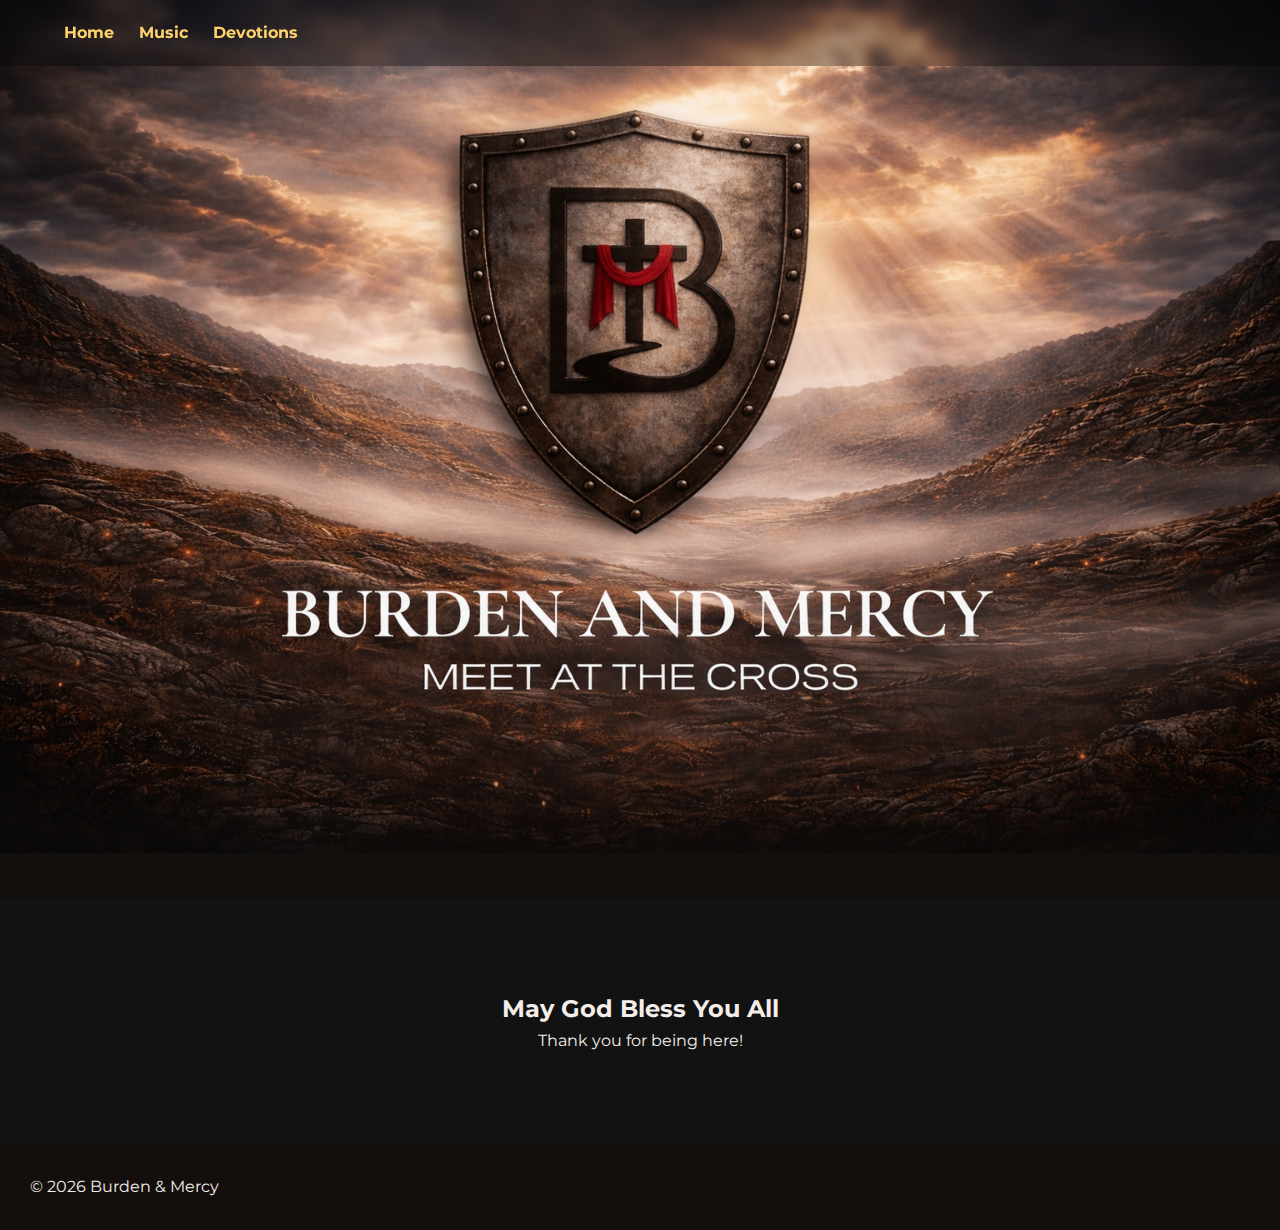
<file: index.html>
<!DOCTYPE html>
<html lang="en">
<head>
<link rel="icon" type="image/png" sizes="16x16" href="fav16x16.png">
<link rel="icon" type="image/png" sizes="32x32" href="fav32x32.png">
<link rel="icon" type="image/png" sizes="48x48" href="fav48x48.png">


<meta name="theme-color" content="#1A4766">
<meta charset="UTF-8" />
<meta name="viewport" content="width=device-width, initial-scale=1.0" />
<title>Burden and Mercy</title>

<link href="https://fonts.googleapis.com/css2?family=Montserrat:wght@300;600&display=swap" rel="stylesheet">
<link rel="stylesheet" href="style.css">
</head>
<body>

<header class="sub-header">
  <nav>
    <div class="menu-toggle" id="menu-toggle">☰</div>
    <ul id="nav-links">
      <li><a href="index.html">Home</a></li>
      <li><a href="music.html">Music</a></li>
      <li><a href="devotions.html">Devotions</a></li>
    </ul>
  </nav>
</header>

<section id="mission">
  <h2>May God Bless You All</h2>
  <p class="mission-text">
    Thank you for being here!
  </p>
</section>

<footer>
  <p>© 2026 Burden & Mercy</p>
</footer>

<script src="script.js"></script>
</body>
</html>
</file>
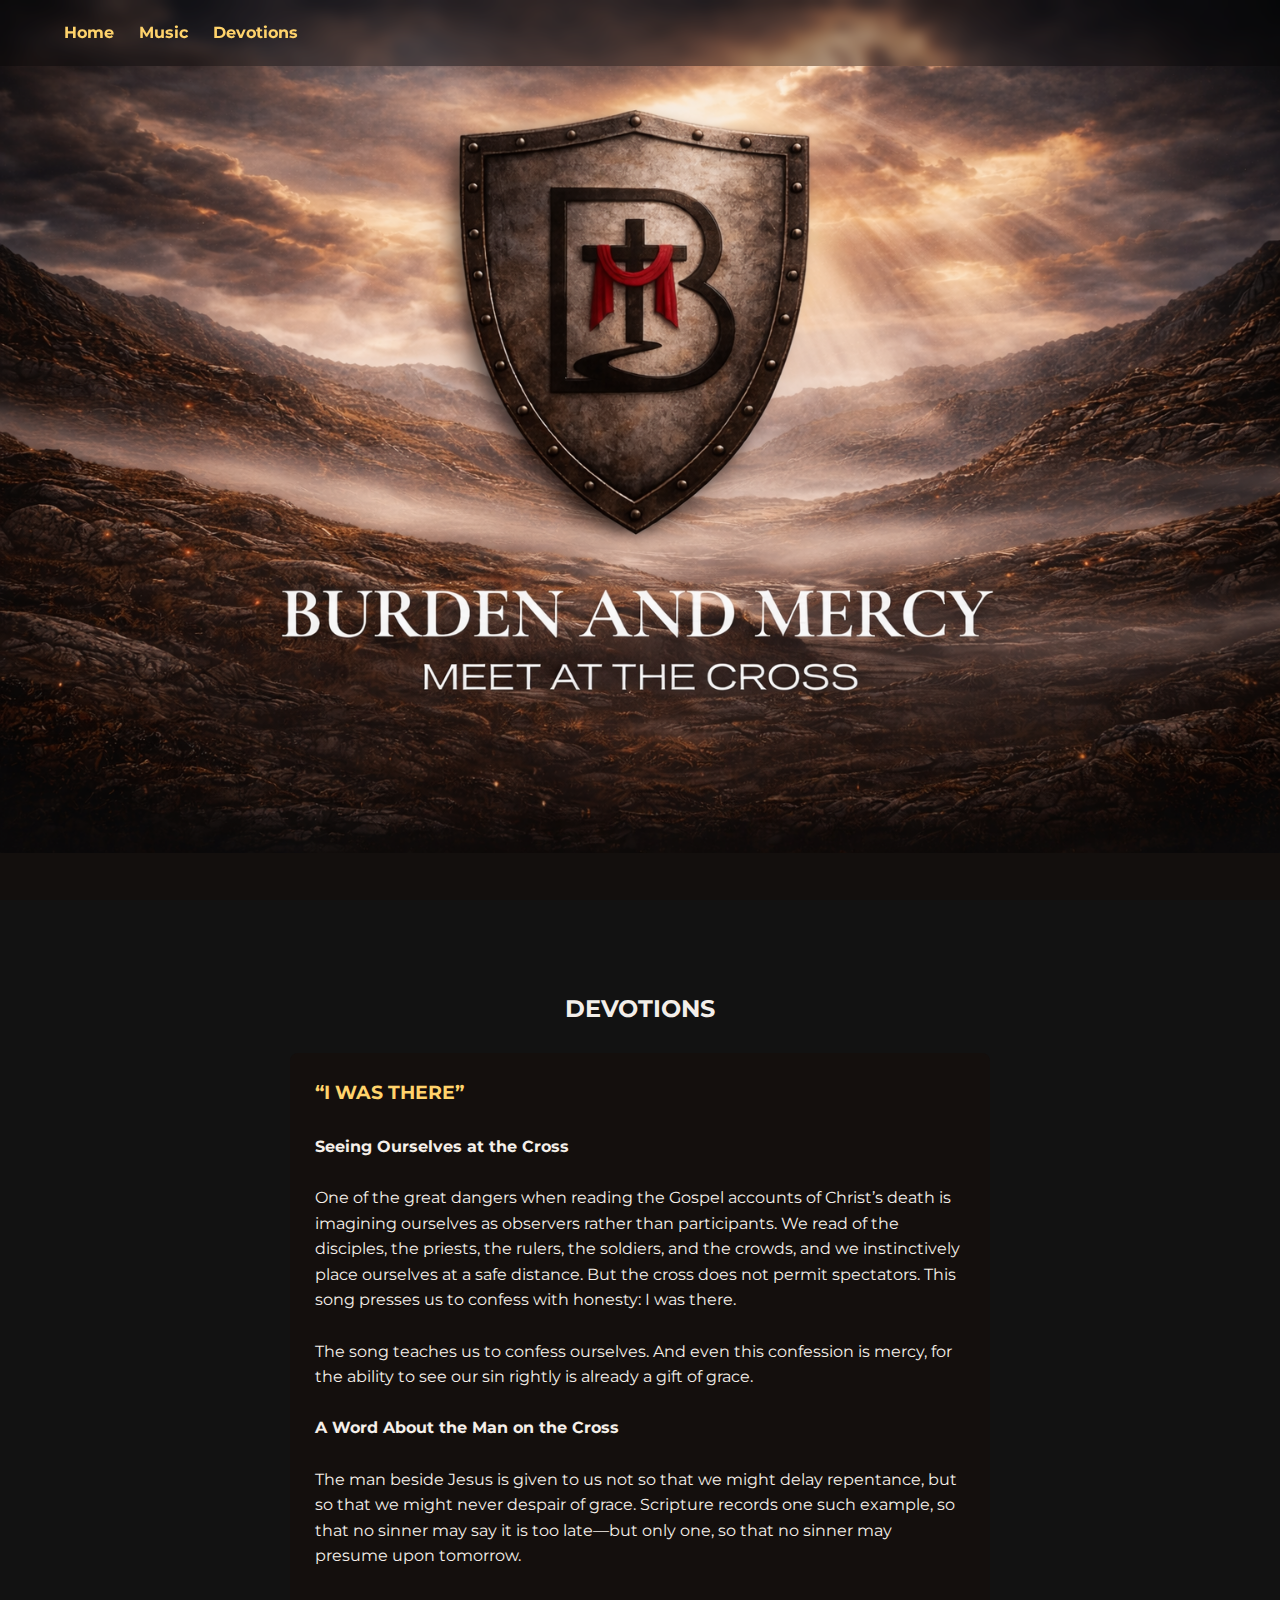
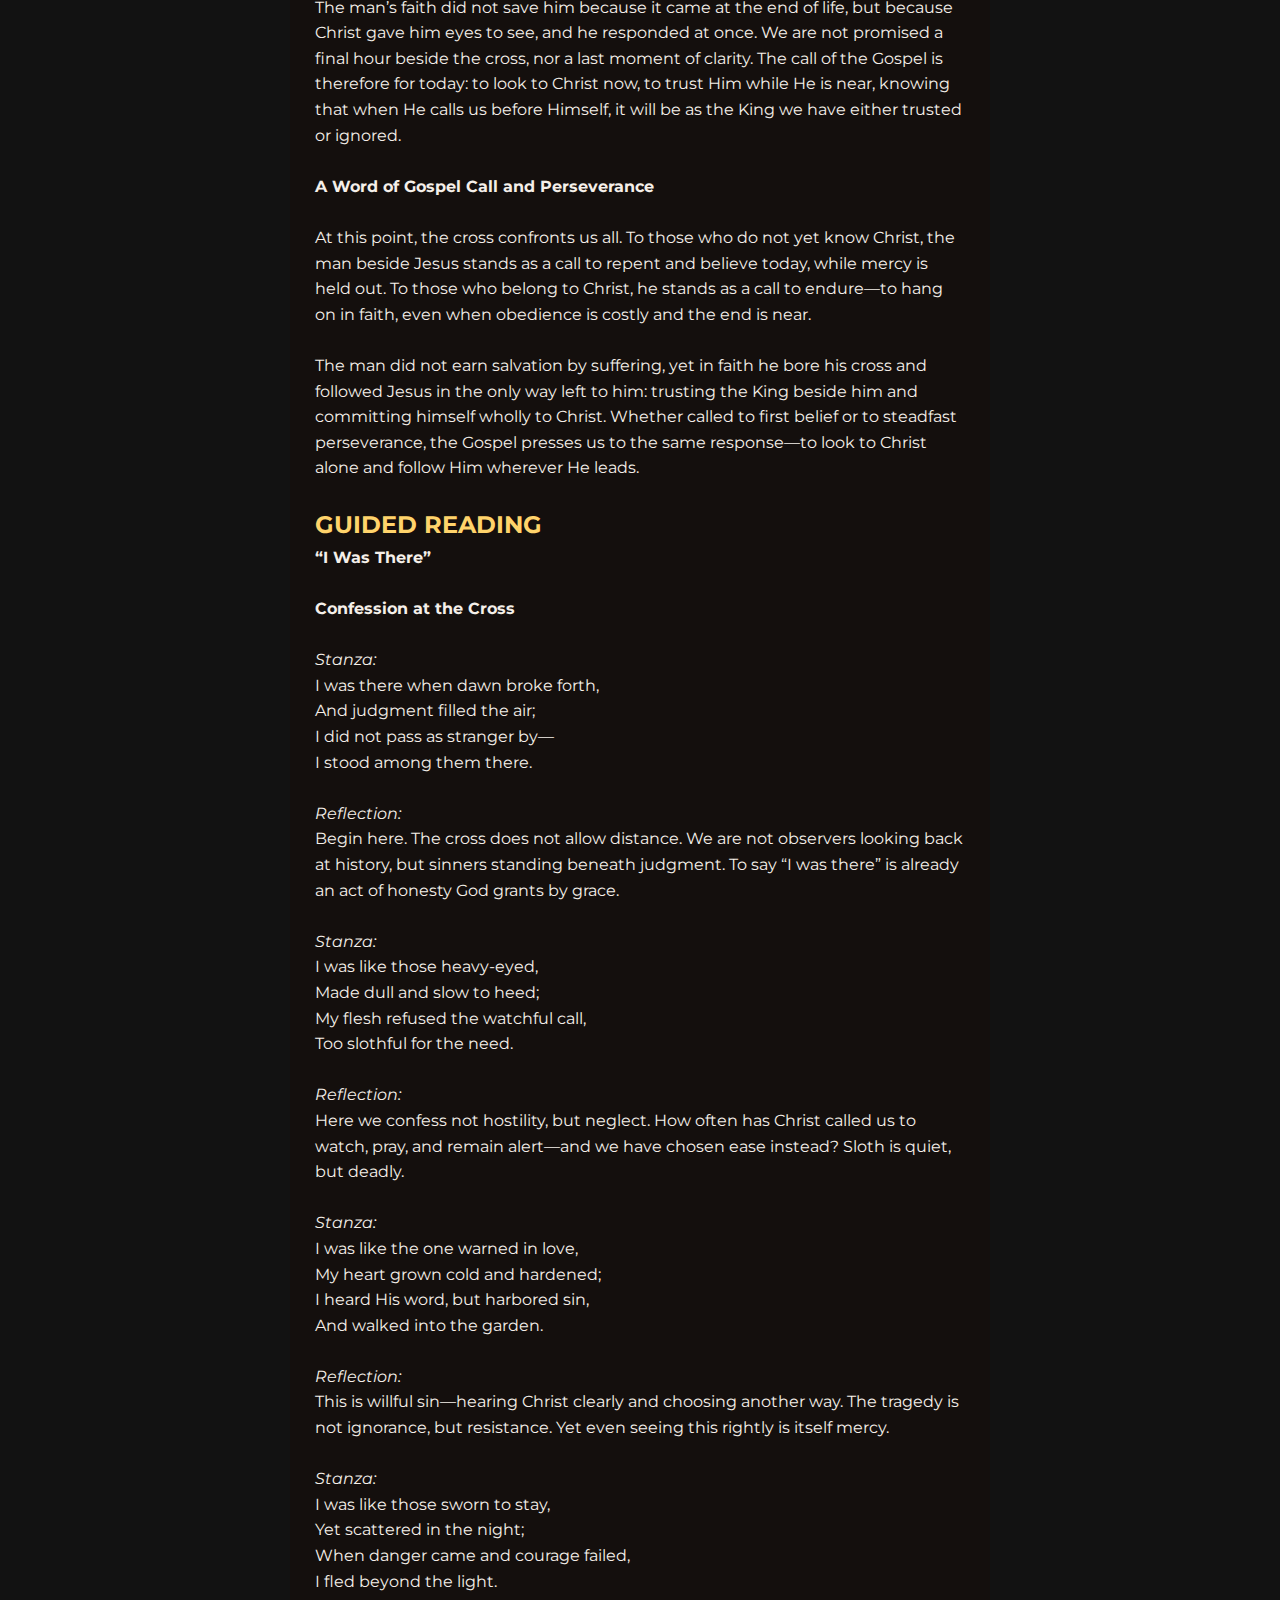
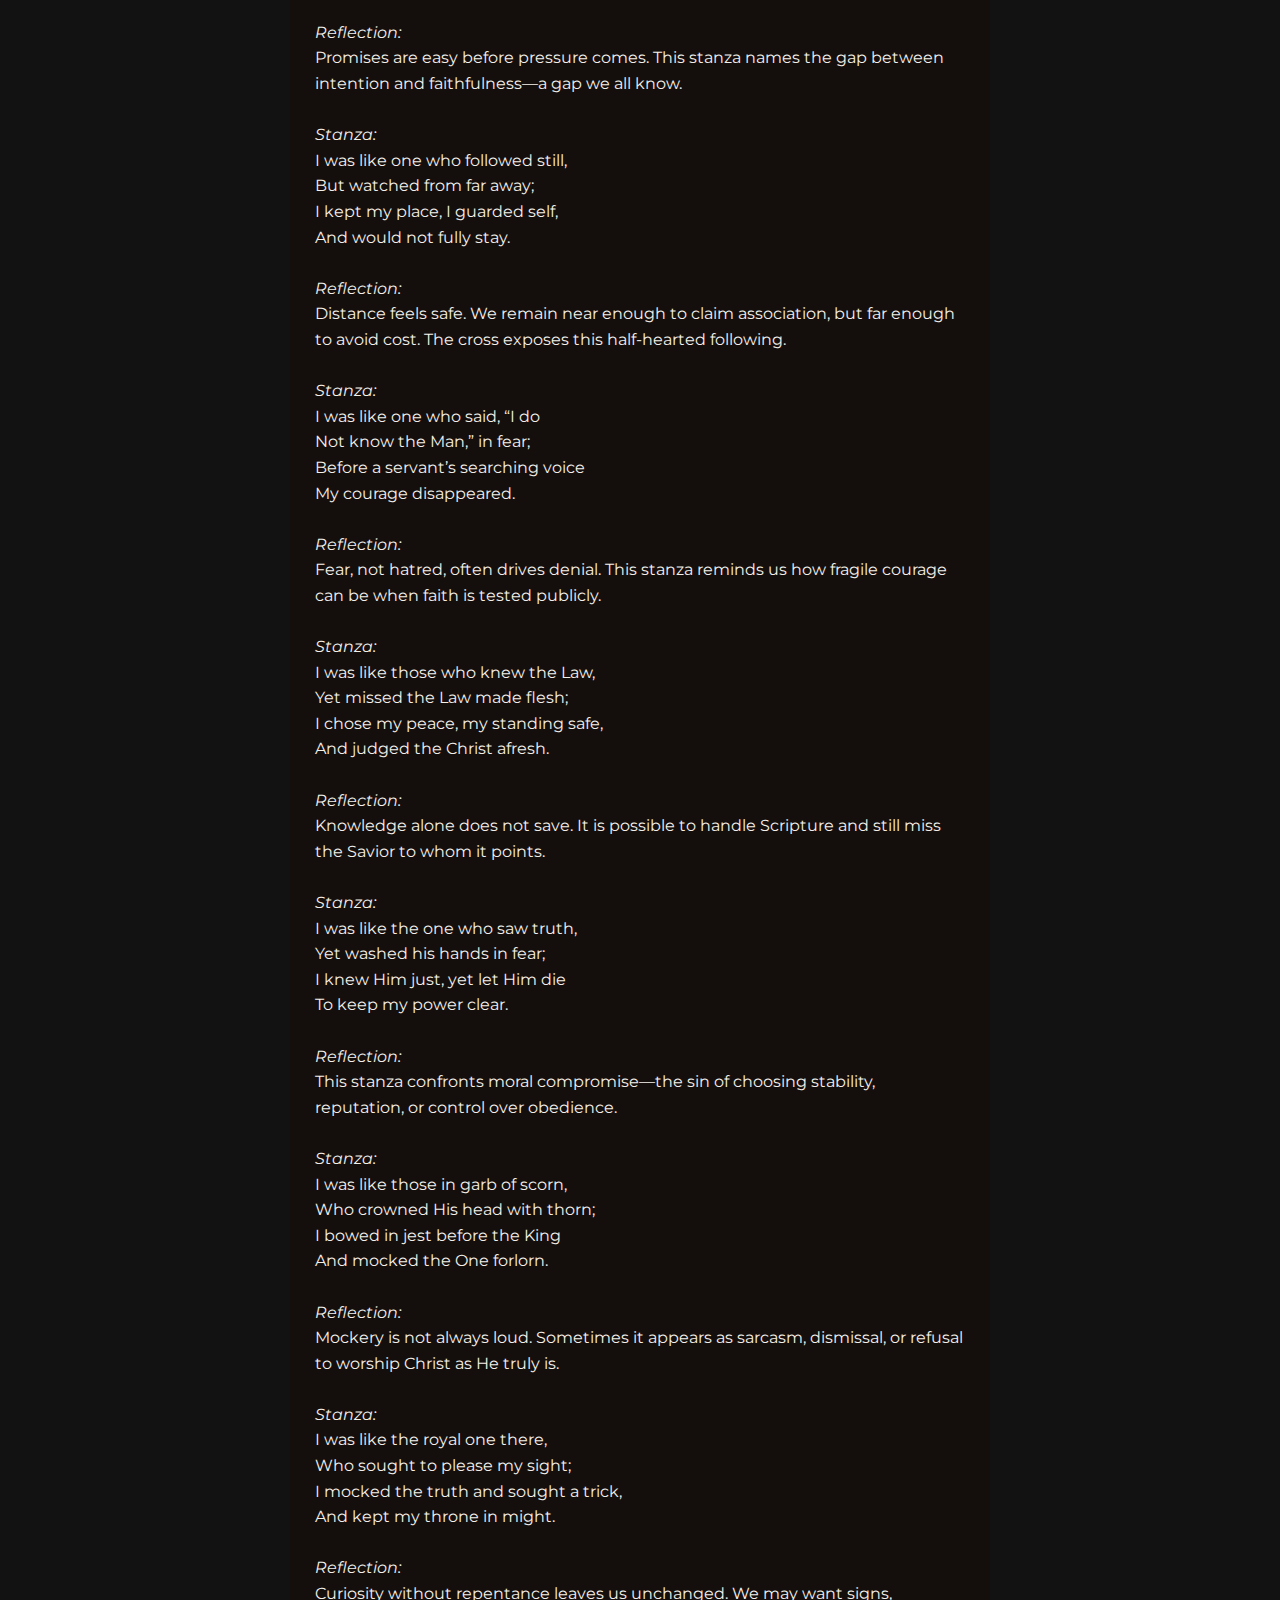
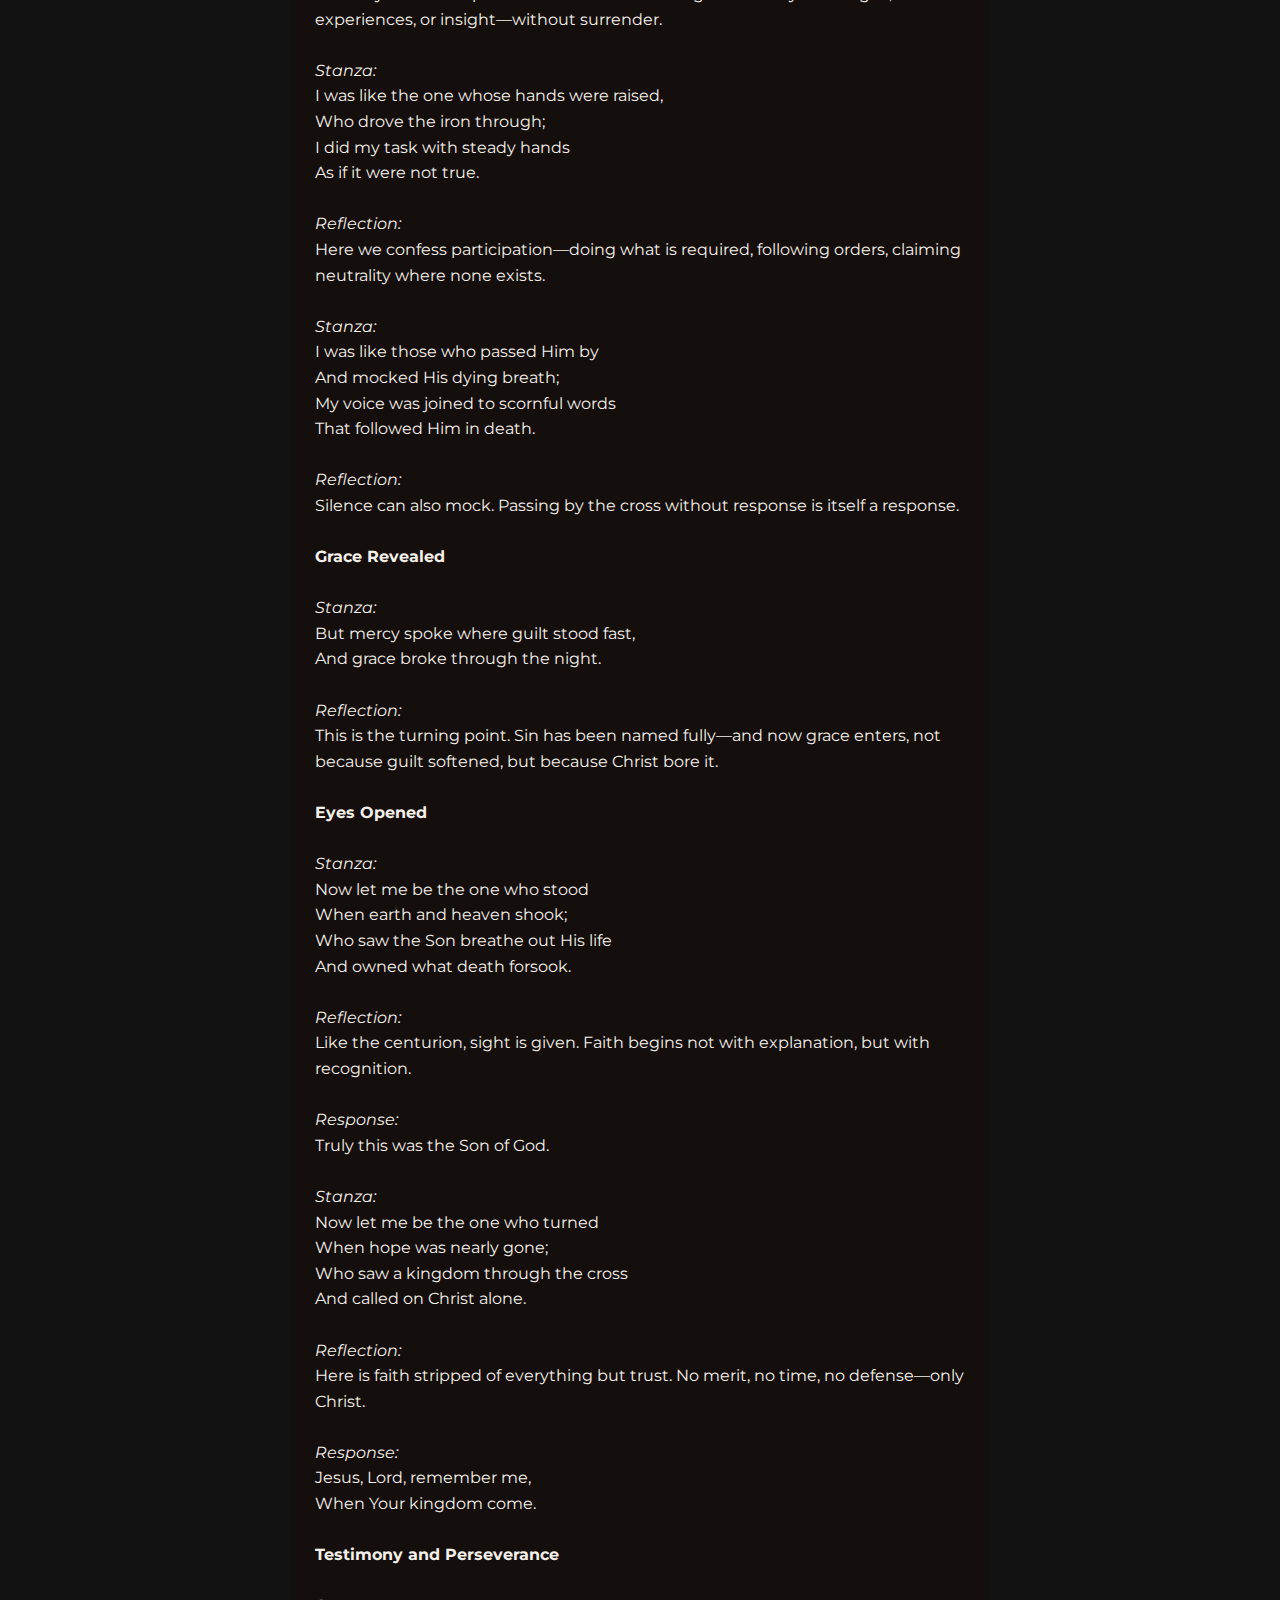
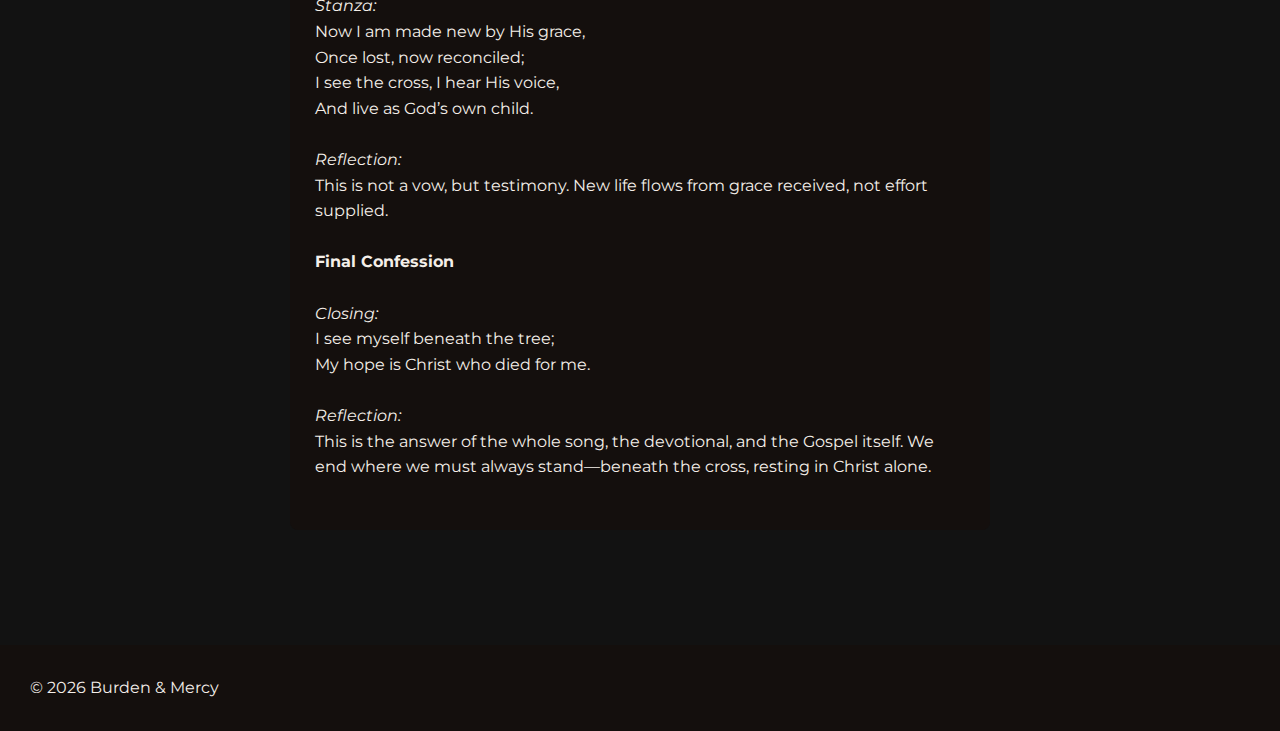
<file: devotions.html>
<!DOCTYPE html>
<html lang="en">
<head>
<link rel="icon" type="image/png" sizes="16x16" href="fav16x16.png">
<link rel="icon" type="image/png" sizes="32x32" href="fav32x32.png">
<link rel="icon" type="image/png" sizes="48x48" href="fav48x48.png">

<meta charset="UTF-8" />
<meta name="viewport" content="width=device-width, initial-scale=1.0" />
<title>Devotions | Burden and Mercy</title>

<link href="https://fonts.googleapis.com/css2?family=Montserrat:wght@300;600&display=swap" rel="stylesheet">
<link rel="stylesheet" href="style.css">
</head>
<body>
<div id="bg"></div>

<header class="sub-header">
  <nav>
    <div class="menu-toggle" id="menu-toggle">☰</div>
    <ul id="nav-links">
      <li><a href="index.html">Home</a></li>
      <li><a href="music.html">Music</a></li>
      <li><a href="devotions.html">Devotions</a></li>
    </ul>
  </nav>
</header>

<section>
  <h2>DEVOTIONS</h2>

<div class="devotion">
  <h3>“I WAS THERE”</h3><br>

  <p><strong>Seeing Ourselves at the Cross</strong></p><br>
  <p>
  One of the great dangers when reading the Gospel accounts of Christ’s death is imagining ourselves as observers rather than participants. We read of the disciples, the priests, the rulers, the soldiers, and the crowds, and we instinctively place ourselves at a safe distance. But the cross does not permit spectators. This song presses us to confess with honesty: I was there.
  </p><br>

  <p>
  The song teaches us to confess ourselves. And even this confession is mercy, for the ability to see our sin rightly is already a gift of grace.
  </p><br>


  <p><strong>A Word About the Man on the Cross</strong></p><br>
  <p>
  The man beside Jesus is given to us not so that we might delay repentance, but so that we might never despair of grace. Scripture records one such example, so that no sinner may say it is too late—but only one, so that no sinner may presume upon tomorrow.
  </p><br>

  <p>
  The man’s faith did not save him because it came at the end of life, but because Christ gave him eyes to see, and he responded at once. We are not promised a final hour beside the cross, nor a last moment of clarity. The call of the Gospel is therefore for today: to look to Christ now, to trust Him while He is near, knowing that when He calls us before Himself, it will be as the King we have either trusted or ignored.
  </p><br>


  <p><strong>A Word of Gospel Call and Perseverance</strong></p><br>
  <p>
  At this point, the cross confronts us all. To those who do not yet know Christ, the man beside Jesus stands as a call to repent and believe today, while mercy is held out. To those who belong to Christ, he stands as a call to endure—to hang on in faith, even when obedience is costly and the end is near.
  </p><br>

  <p>
  The man did not earn salvation by suffering, yet in faith he bore his cross and followed Jesus in the only way left to him: trusting the King beside him and committing himself wholly to Christ. Whether called to first belief or to steadfast perseverance, the Gospel presses us to the same response—to look to Christ alone and follow Him wherever He leads.
  </p><br>

<h2>GUIDED READING</h2>

  <p><strong> “I Was There”</strong></p><br>

  <p><strong>Confession at the Cross</strong></p><br>

  <p><em>Stanza:</em></p>
  <p>
  I was there when dawn broke forth,<br>
  And judgment filled the air;<br>
  I did not pass as stranger by—<br>
  I stood among them there.
  </p><br>

  <p><em>Reflection:</em></p>
  <p>
  Begin here. The cross does not allow distance. We are not observers looking back at history, but sinners standing beneath judgment. To say “I was there” is already an act of honesty God grants by grace.
  </p><br>


  <p><em>Stanza:</em></p>
  <p>
  I was like those heavy-eyed,<br>
  Made dull and slow to heed;<br>
  My flesh refused the watchful call,<br>
  Too slothful for the need.
  </p><br>

  <p><em>Reflection:</em></p>
  <p>
  Here we confess not hostility, but neglect. How often has Christ called us to watch, pray, and remain alert—and we have chosen ease instead? Sloth is quiet, but deadly.
  </p><br>


  <p><em>Stanza:</em></p>
  <p>
  I was like the one warned in love,<br>
  My heart grown cold and hardened;<br>
  I heard His word, but harbored sin,<br>
  And walked into the garden.
  </p><br>

  <p><em>Reflection:</em></p>
  <p>
  This is willful sin—hearing Christ clearly and choosing another way. The tragedy is not ignorance, but resistance. Yet even seeing this rightly is itself mercy.
  </p><br>


  <p><em>Stanza:</em></p>
  <p>
  I was like those sworn to stay,<br>
  Yet scattered in the night;<br>
  When danger came and courage failed,<br>
  I fled beyond the light.
  </p><br>

  <p><em>Reflection:</em></p>
  <p>
  Promises are easy before pressure comes. This stanza names the gap between intention and faithfulness—a gap we all know.
  </p><br>


  <p><em>Stanza:</em></p>
  <p>
  I was like one who followed still,<br>
  But watched from far away;<br>
  I kept my place, I guarded self,<br>
  And would not fully stay.
  </p><br>

  <p><em>Reflection:</em></p>
  <p>
  Distance feels safe. We remain near enough to claim association, but far enough to avoid cost. The cross exposes this half-hearted following.
  </p><br>


  <p><em>Stanza:</em></p>
  <p>
  I was like one who said, “I do<br>
  Not know the Man,” in fear;<br>
  Before a servant’s searching voice<br>
  My courage disappeared.
  </p><br>

  <p><em>Reflection:</em></p>
  <p>
  Fear, not hatred, often drives denial. This stanza reminds us how fragile courage can be when faith is tested publicly.
  </p><br>


  <p><em>Stanza:</em></p>
  <p>
  I was like those who knew the Law,<br>
  Yet missed the Law made flesh;<br>
  I chose my peace, my standing safe,<br>
  And judged the Christ afresh.
  </p><br>

  <p><em>Reflection:</em></p>
  <p>
  Knowledge alone does not save. It is possible to handle Scripture and still miss the Savior to whom it points.
  </p><br>


  <p><em>Stanza:</em></p>
  <p>
  I was like the one who saw truth,<br>
  Yet washed his hands in fear;<br>
  I knew Him just, yet let Him die<br>
  To keep my power clear.
  </p><br>

  <p><em>Reflection:</em></p>
  <p>
  This stanza confronts moral compromise—the sin of choosing stability, reputation, or control over obedience.
  </p><br>


  <p><em>Stanza:</em></p>
  <p>
  I was like those in garb of scorn,<br>
  Who crowned His head with thorn;<br>
  I bowed in jest before the King<br>
  And mocked the One forlorn.
  </p><br>

  <p><em>Reflection:</em></p>
  <p>
  Mockery is not always loud. Sometimes it appears as sarcasm, dismissal, or refusal to worship Christ as He truly is.
  </p><br>


  <p><em>Stanza:</em></p>
  <p>
  I was like the royal one there,<br>
  Who sought to please my sight;<br>
  I mocked the truth and sought a trick,<br>
  And kept my throne in might.
  </p><br>

  <p><em>Reflection:</em></p>
  <p>
  Curiosity without repentance leaves us unchanged. We may want signs, experiences, or insight—without surrender.
  </p><br>


  <p><em>Stanza:</em></p>
  <p>
  I was like the one whose hands were raised,<br>
  Who drove the iron through;<br>
  I did my task with steady hands<br>
  As if it were not true.
  </p><br>

  <p><em>Reflection:</em></p>
  <p>
  Here we confess participation—doing what is required, following orders, claiming neutrality where none exists.
  </p><br>


  <p><em>Stanza:</em></p>
  <p>
  I was like those who passed Him by<br>
  And mocked His dying breath;<br>
  My voice was joined to scornful words<br>
  That followed Him in death.
  </p><br>

  <p><em>Reflection:</em></p>
  <p>
  Silence can also mock. Passing by the cross without response is itself a response.
  </p><br>


  <p><strong>Grace Revealed</strong></p><br>

  <p><em>Stanza:</em></p>
  <p>
  But mercy spoke where guilt stood fast,<br>
  And grace broke through the night.
  </p><br>

  <p><em>Reflection:</em></p>
  <p>
  This is the turning point. Sin has been named fully—and now grace enters, not because guilt softened, but because Christ bore it.
  </p><br>


  <p><strong>Eyes Opened</strong></p><br>

  <p><em>Stanza:</em></p>
  <p>
  Now let me be the one who stood<br>
  When earth and heaven shook;<br>
  Who saw the Son breathe out His life<br>
  And owned what death forsook.
  </p><br>

  <p><em>Reflection:</em></p>
  <p>
  Like the centurion, sight is given. Faith begins not with explanation, but with recognition.
  </p><br>


  <p><em>Response:</em></p>
  <p>Truly this was the Son of God.</p><br>


  <p><em>Stanza:</em></p>
  <p>
  Now let me be the one who turned<br>
  When hope was nearly gone;<br>
  Who saw a kingdom through the cross<br>
  And called on Christ alone.
  </p><br>

  <p><em>Reflection:</em></p>
  <p>
  Here is faith stripped of everything but trust. No merit, no time, no defense—only Christ.
  </p><br>


  <p><em>Response:</em></p>
  <p>
  Jesus, Lord, remember me,<br>
  When Your kingdom come.
  </p><br>


  <p><strong>Testimony and Perseverance</strong></p><br>

  <p><em>Stanza:</em></p>
  <p>
  Now I am made new by His grace,<br>
  Once lost, now reconciled;<br>
  I see the cross, I hear His voice,<br>
  And live as God’s own child.
  </p><br>

  <p><em>Reflection:</em></p>
  <p>
  This is not a vow, but testimony. New life flows from grace received, not effort supplied.
  </p><br>


  <p><strong>Final Confession</strong></p><br>

  <p><em>Closing:</em></p>
  <p>
  I see myself beneath the tree;<br>
  My hope is Christ who died for me.
  </p><br>

  <p><em>Reflection:</em></p>
  <p>
  This is the answer of the whole song, the devotional, and the Gospel itself. We end where we must always stand—beneath the cross, resting in Christ alone.
  </p><br>

</div>

  </div>


</section>

<footer>
  <p>© 2026 Burden & Mercy</p>
</footer>

<script src="script.js"></script>
</body>
</html>
</file>
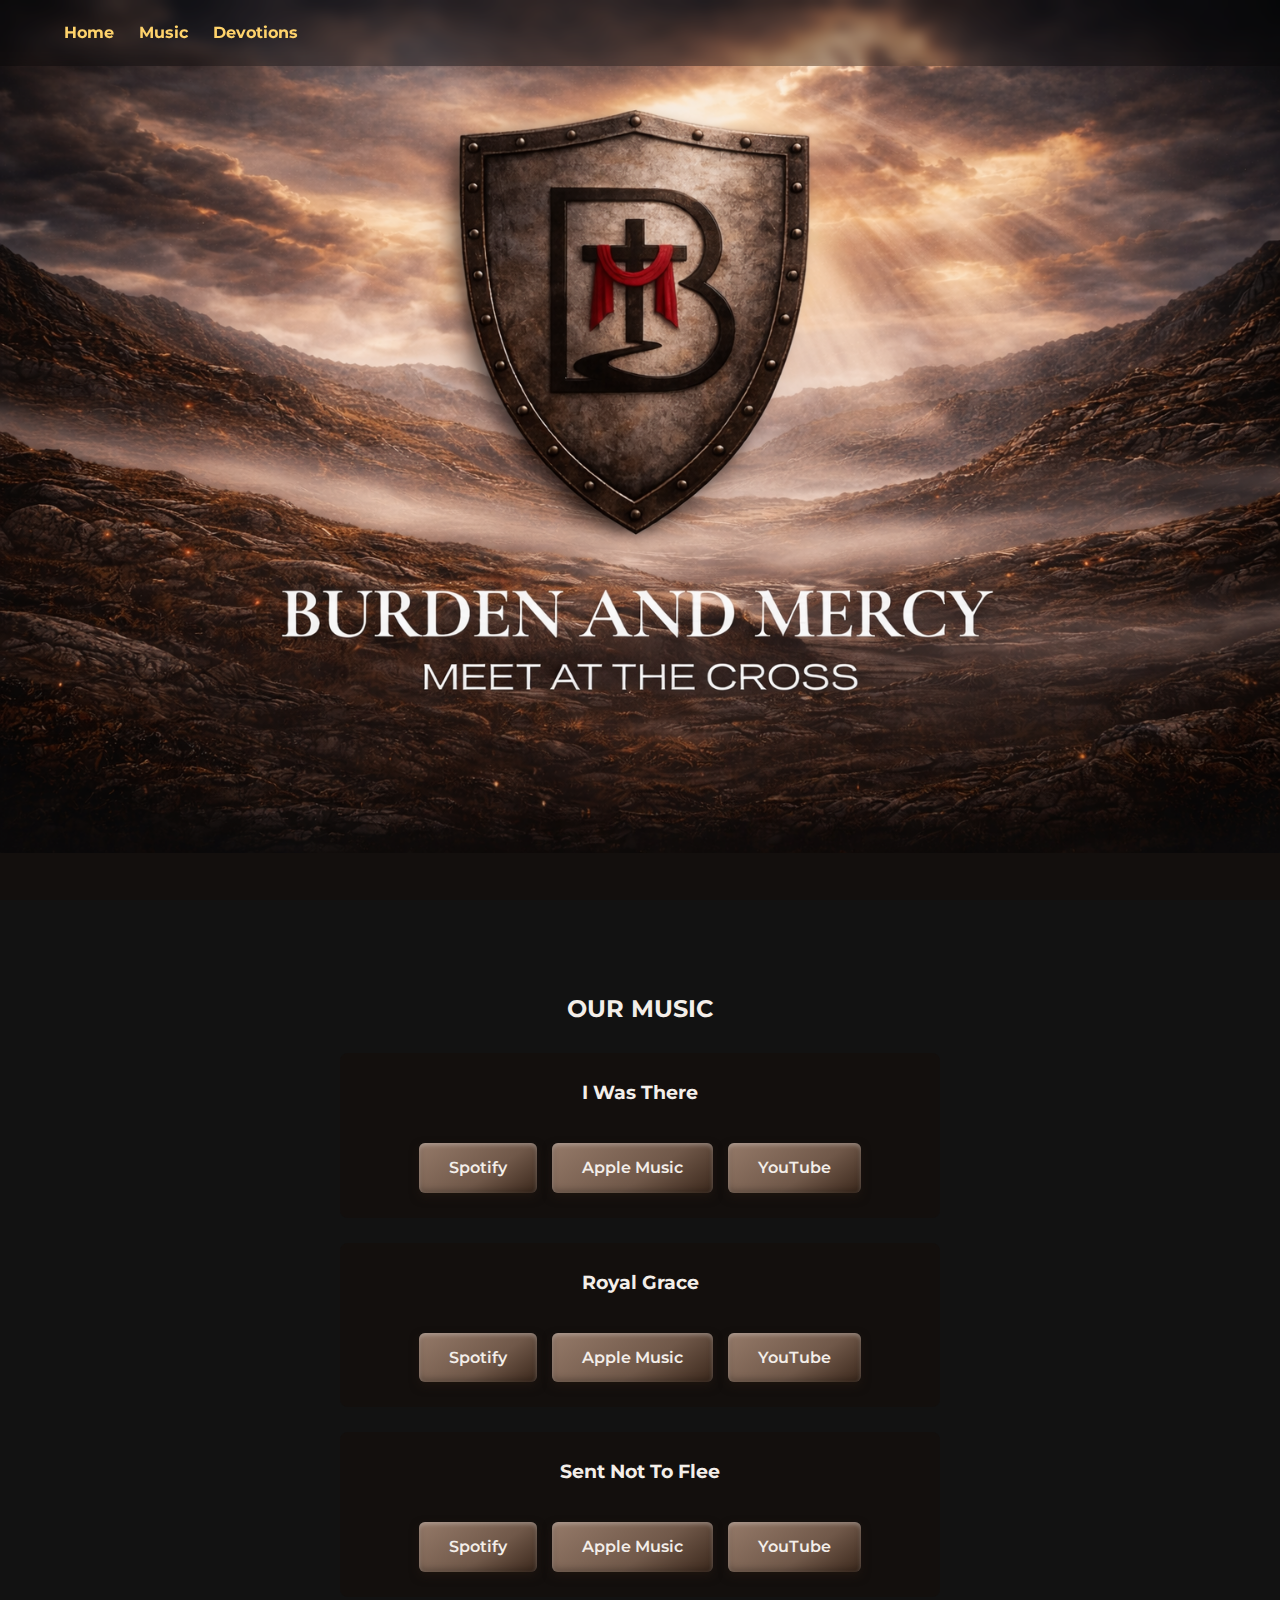
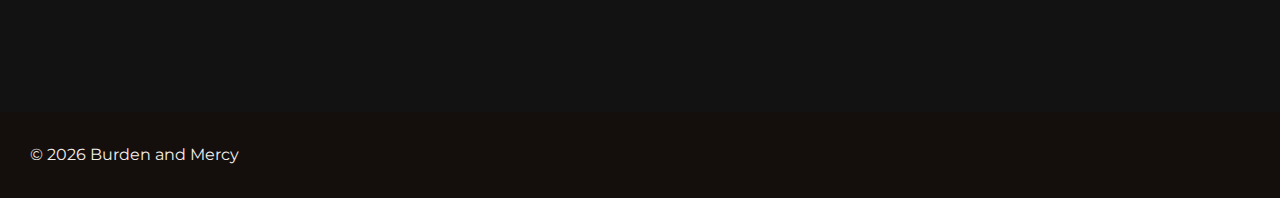
<file: music.html>
<!DOCTYPE html>
<html lang="en">
<head>
<link rel="icon" type="image/png" sizes="16x16" href="fav16x16.png">
<link rel="icon" type="image/png" sizes="32x32" href="fav32x32.png">
<link rel="icon" type="image/png" sizes="48x48" href="fav48x48.png">

<meta name="viewport" content="width=device-width, initial-scale=1.0">
<meta charset="UTF-8" />
<meta name="viewport" content="width=device-width, initial-scale=1.0" />
<title>Music | Burden and Mercy</title>

<link href="https://fonts.googleapis.com/css2?family=Montserrat:wght@300;600&display=swap" rel="stylesheet">
<link rel="stylesheet" href="style.css">
</head>
<body>

<header class="sub-header">
  <nav>
    <div class="menu-toggle" id="menu-toggle">☰</div>
    <ul id="nav-links">
      <li><a href="index.html">Home</a></li>
      <li><a href="music.html">Music</a></li>
      <li><a href="devotions.html">Devotions</a></li>
      
    </ul>
  </nav>
</header>

<section>
  <h2>OUR MUSIC</h2>

  <div class="release-card">
    <h3>I Was There</h3>
    <div class="platforms">
    <a href="https://open.spotify.com/track/2AjxLKYCfvxr4NrOJ7ys9X?si=735b780d2ea94cc6">Spotify</a>
      <a href="https://music.apple.com/us/song/i-was-there/1873768001">Apple Music</a>
      <a href="https://youtu.be/tlA-3KM__d0?si=Jc9AMkV-E6Oul94u">YouTube</a>
     
    </div>
  </div>

  <div class="release-card">
    <h3>Royal Grace</h3>
    <div class="platforms">
     <a href="https://open.spotify.com/track/4bbgKZ6q0bQBtxT4BPjxXm?si=e98298779ac5441b">Spotify</a>
      <a href="https://music.apple.com/us/song/royal-grace/1873768011">Apple Music</a>
      <a href="https://youtu.be/-tDdpMAszf0?si=P-QF22zUdjYir1Ih">YouTube</a>
     
    </div>
  </div>

  <div class="release-card">
    <h3>Sent Not To Flee</h3>
    <div class="platforms">
      <a href="https://open.spotify.com/track/2neQ5UlLfrCBH1audQHabo?si=0c4bbfae2b3142b6">Spotify</a>
      <a href="https://music.apple.com/us/song/sent-not-to-flee/1873821583">Apple Music</a>
      <a href="https://youtu.be/gF_qeavOYWc?si=K1ZOiatkRCYvvzy5">YouTube</a>
    </div>
  </div>
</section>

<footer>
  <p>© 2026 Burden and Mercy </p>
</footer>

<script src="script.js"></script>
</body>
</html>
</file>
<file: style.css>
* {
  margin: 0;
  padding: 0;
  box-sizing: border-box;
  font-family: 'Montserrat', sans-serif;
}

html {
  scroll-behavior: smooth;
}

body {
  background: none;
  color: #191410; /* was #f5f7fa (cool) */
  line-height: 1.6;
}


nav {
  display: flex;
  justify-content: flex-start; /* everything aligned left */
  align-items: center;         /* vertical centering */
  padding: 20px 5%;            /* left/right padding */
  position: fixed;
  width: 100%;
  background: rgba(0,0,0,0.3); /* lighter fixed banner */
  backdrop-filter: blur(6px);
  z-index: 1000;
  gap: 40px;                   /* spacing between links */
}

nav ul {
  list-style: none;
  display: flex;
  gap: 25px;                    /* space between links */
  margin: 0;                    /* remove default ul spacing */
  padding: 0;
}

nav a {
  color: #ffd36b;
  text-decoration: none;
  font-weight: bold;
}


.menu-toggle {
  display: none;
  font-size: 1.6rem;
  cursor: pointer;
  color:#ffd36b;
}

.hero {
  min-height: 100vh;
  display: flex;
  flex-direction: column;
  justify-content:space-between;
  align-items: center;
  text-align: center;
}

section {
  color:#f3eee9;
  padding: 90px 10%;
  text-align: center;
}

.grid {
  display: grid;
  grid-template-columns: repeat(auto-fit, minmax(220px, 1fr));
  gap: 30px;
  margin-top: 30px;
}

.card {
  background: rgba(20,15,13,0.85);;
  padding: 20px;
  border-radius: 8px;
}

.release-card {
  background: rgba(20,15,13,0.85);
  padding: 25px;
  margin: 25px auto;
  max-width: 600px;
  border-radius: 8px;
}

.platforms {
  margin-top: 15px;
  display: flex;
  justify-content: center;
  gap: 15px;
  flex-wrap: wrap;
}

.platforms a {
  position: relative;
  margin-top: 20px;
  padding: 12px 30px;
  color: #f3eee9; /* was #eaf2ff */
  font-weight: 600;
  text-decoration: none;
  border-radius: 6px;
  border: none;
  cursor: pointer;

  background: linear-gradient(145deg, #957A69, #705849 60%, #3b281c);
  box-shadow:
    0 4px 10px rgba(40,25,18,0.5),
    inset 0 2px 4px rgba(255,255,255,0.3),
    inset 0 -3px 6px rgba(0,0,0,0.25);

  overflow: hidden;
  transition: all 0.35s ease;
}

.platforms a:hover {
  color: #1a1411; /* was #0a0f1f */

  background: linear-gradient(145deg, #ffd36b, #f5b942 60%, #d99c2b);

  transform: translateY(-2px);
  box-shadow:
    0 6px 14px rgba(40,25,18,0.6),
    inset 0 2px 5px rgba(255,255,255,0.6),
    inset 0 -3px 6px rgba(0,0,0,0.25);
}

.platforms a::before {
  content: "";
  position: absolute;
  top: 0;
  left: -75%;
  width: 50%;
  height: 100%;
  background: linear-gradient(
    120deg,
    rgba(255,255,255,0.7),
    rgba(255,255,255,0.25),
    transparent
  );
  transform: skewX(-20deg);
}

.platforms a:hover::before {
  animation: shine 0.8s ease forwards;
}

@keyframes shine {
  to {
    left: 130%;
  }
}

.platforms a:active {
  transform: translateY(1px);
  box-shadow:
    0 2px 6px rgba(40,25,18,0.5),
    inset 0 2px 4px rgba(0,0,0,0.3);
}

.text {
  max-width: 700px;
  margin: auto;
  font-size: 1.1rem;
}

.hidden {
  display: none;
}

footer {
  color:#f3eee9;
  padding: 30px;
  background: #140f0d; /* was blue-black */
}

/* Mobile */
@media (max-width: 768px) {

  nav {
    height: 70px;
  }
  
  nav ul {
    display: none;
    flex-direction: column;
    background: #1a1411; /* was #0a0f1f */
    position: absolute;
    top: 70px;
    left: 0;
    text-align:center;
    transition: all 0.3s ease;
    padding: 20px;
  }

  nav ul li {
    padding: 10px 0;
  }

  nav ul.show {
    display: flex;
  }

  section {
    padding: 70px 6%;
  }

  .menu-toggle {
    display: block;
  }

  .sub-header {
    background-size: 75% auto;
    min-height: 140px;
  }
}

.h {
  color: #1a1411;
}

.sub-header {
  height: 100vh;
  background-color: #130F0D;        
  background-image: url("Banner16_9.png");
  background-repeat: no-repeat;
  background-position: top center;
  background-size: contain;
}


.devotion {
  background: rgba(20, 15, 13, 0.88);
  color: #f5efe9;
  padding: 25px;
  margin: 25px auto;
  max-width: 700px;
  border-radius: 8px;
  text-align: left;
}

.devotion h1,
.devotion h2,
.devotion h3 {
  color: #ffd36b;
}
</file>
